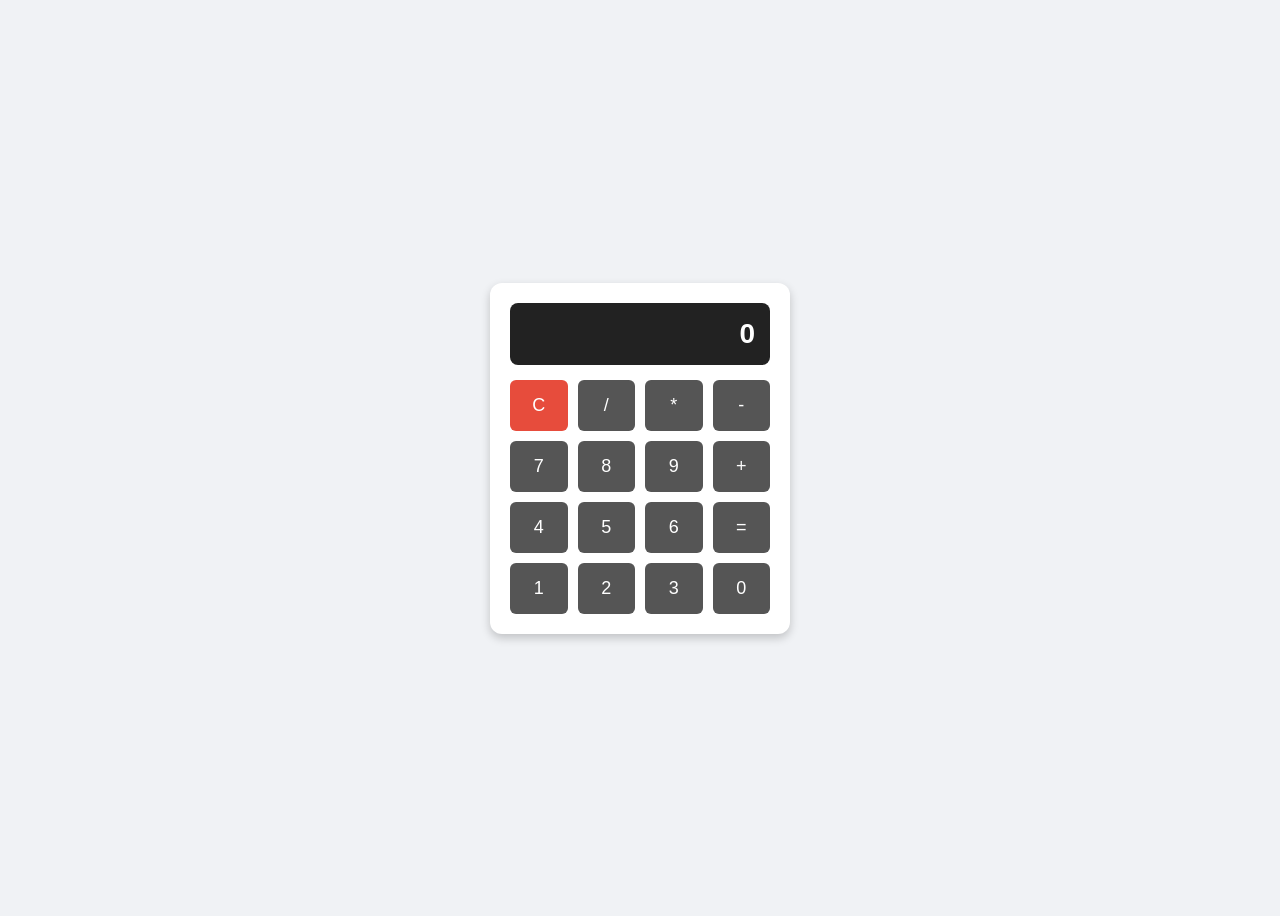
<file: Lab Task 3/index.html>
<!doctype html>
<html lang="en">
  <head>
    <title>Simple Calculator</title>
    <link rel="stylesheet" href="style.css" />
  </head>
  <body>
    <div class="calculator">
      <div id="display">
        <h1 id="displayText">0</h1>
      </div>

      <div id="buttons">
        <button id="clear">C</button>
        <button>/</button>
        <button>*</button>
        <button>-</button>

        <button>7</button>
        <button>8</button>
        <button>9</button>
        <button>+</button>

        <button>4</button>
        <button>5</button>
        <button>6</button>
        <button>=</button>

        <button>1</button>
        <button>2</button>
        <button>3</button>
        <button>0</button>
      </div>
    </div>

    <script>
      let display = document.getElementById("displayText");
      let buttons = document.querySelectorAll("#buttons button");

      let currentInput = "";

      buttons.forEach((button) => {
        button.addEventListener("click", () => {
          let value = button.innerText;

          if (value === "C") {
            currentInput = "";
            display.innerText = "0";
          } else if (value === "=") {
            try {
              currentInput = eval(currentInput).toString();
              display.innerText = currentInput;
            } catch {
              display.innerText = "Error";
              currentInput = "";
            }
          } else {
            currentInput += value;
            display.innerText = currentInput;
          }
        });
      });
    </script>
  </body>
</html>
</file>
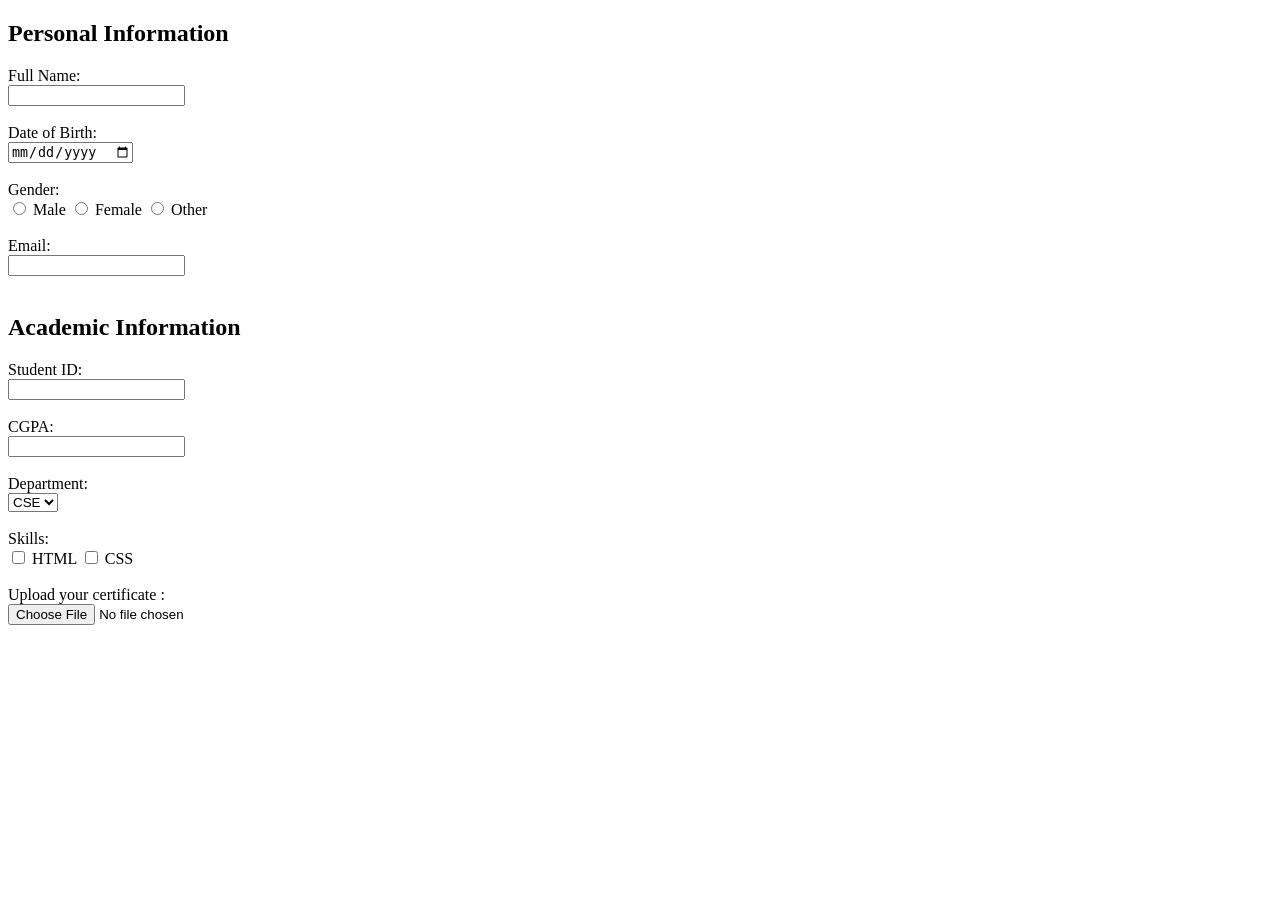
<file: Lab Task 1/task1.html>
<!doctype html>
<html lang="en">
  <head>
    <title>Student Information Form</title>
  </head>
  <body>
    <h2>Personal Information</h2>
    <form>
      <label>Full Name:</label><br />
      <input type="text" /><br /><br />
      <label>Date of Birth:</label><br />
      <input type="date" /><br /><br />
      <label>Gender:</label><br />
      <input type="radio" id="male" name="gender" />
      <label>Male</label>
      <input type="radio" id="female" name="gender" />
      <label>Female</label>
      <input type="radio" id="other" name="gender" />
      <label>Other</label><br /><br />
      <label>Email:</label><br />
      <input type="email" /><br /><br />
      <h2>Academic Information</h2>
      <label>Student ID:</label><br />
      <input type="text" maxlength="10" /><br /><br />
      <label>CGPA:</label><br />
      <input type="number" /><br /><br />
      <label>Department:</label><br />
      <select>
        <option>CSE</option>
        <option>EEE</option>
        <option>BBA</option></select
      ><br /><br />
      <label>Skills:</label><br />
      <input type="checkbox" />
      <label>HTML</label>
      <input type="checkbox" />
      <label>CSS</label><br /><br />
      <label>Upload your certificate :</label><br />
      <input type="file" /><br /><br />
    </form>
  </body>
</html>
</file>
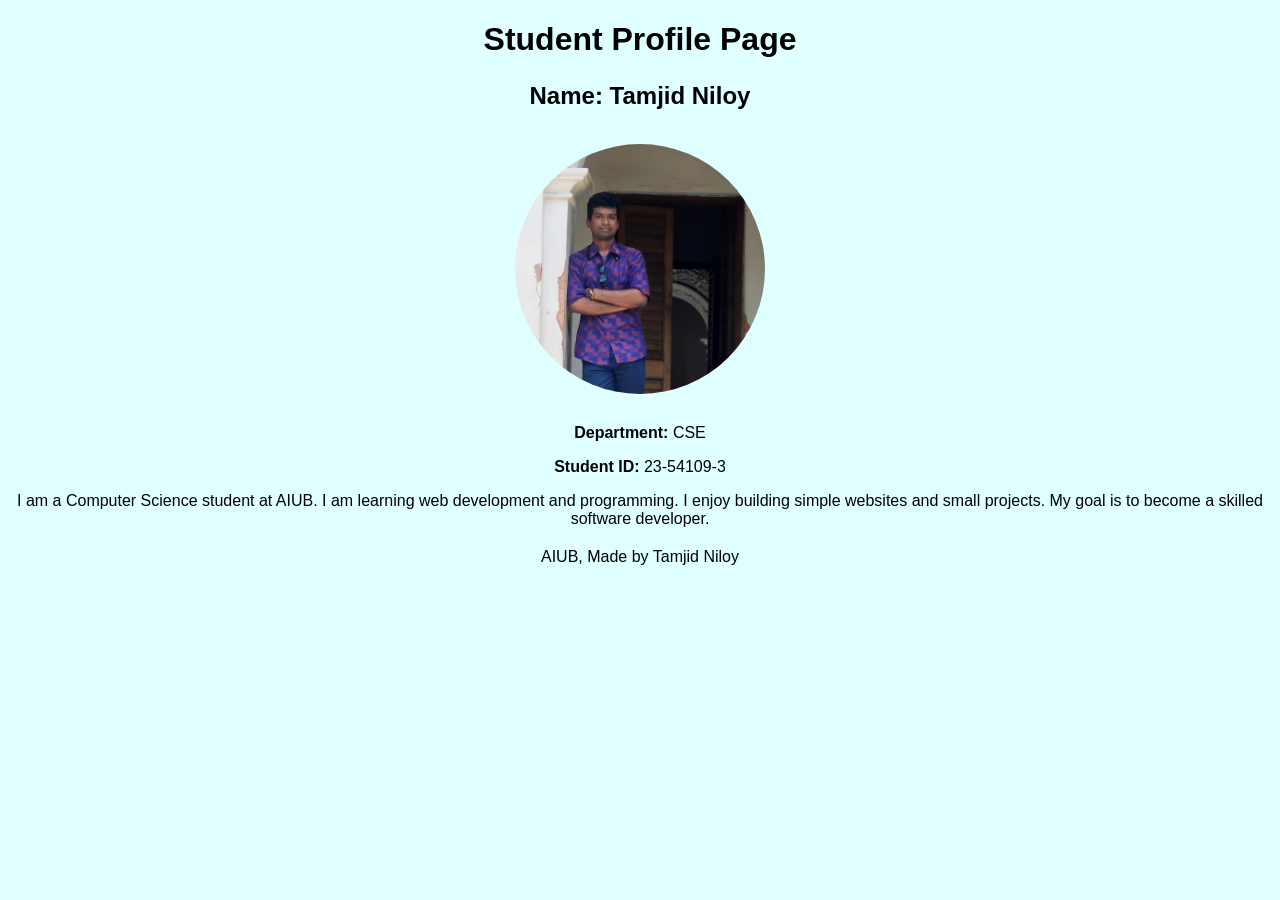
<file: Lab Task 2/Lab_task2.html>
<!doctype html>
<html>
  <header>
    <title>Student Profile</title>
    <link rel="stylesheet" href="labtask2.css" />
  </header>
  <body>
    <header>
      <h1>Student Profile Page</h1>
    </header>
    <div class="labtask2.css">
      <h2>
        <p><b>Name:</b> Tamjid Niloy</p>
      </h2>
      <img src="Made with insMind-profile.png" />
      <p><b>Department:</b> CSE</p>
      <p><b>Student ID:</b> 23-54109-3</p>
      <p class="bio">
        I am a Computer Science student at AIUB. I am learning web development
        and programming. I enjoy building simple websites and small projects. My
        goal is to become a skilled software developer.
      </p>
    </div>
    <footer>
      <p>AIUB, Made by Tamjid Niloy</p>
    </footer>
  </body>
</html>
</file>
<file: Lab Task 3/style.css>
body {
  font-family: Arial, sans-serif;
  background-color: #f0f2f5;
  display: flex;
  justify-content: center;
  align-items: center;
  height: 100vh;
}

.calculator {
  background-color: white;
  padding: 20px;
  border-radius: 12px;
  width: 260px;
  box-shadow: 0 4px 10px rgba(0, 0, 0, 0.2);
}

#display {
  background-color: #222;
  color: white;
  border-radius: 8px;
  padding: 15px;
  text-align: right;
  margin-bottom: 15px;
}

#displayText {
  margin: 0;
  font-size: 28px;
}

#buttons {
  display: grid;
  grid-template-columns: repeat(4, 1fr);
  gap: 10px;
}

button {
  padding: 15px;
  font-size: 18px;
  border: none;
  border-radius: 6px;
  background-color: #555;
  color: white;
  cursor: pointer;
  transition: 0.2s;
}

#clear {
  background-color: #e74c3c;
}
</file>
<file: Lab Task 2/labtask2.css>
body {
  font-family: Arial, sans-serif;
  text-align: center;
  background-color: lightcyan;
}
header {
  margin: 20px;
}

.profile {
  width: 400px;
  margin: auto;
  padding: 20px;
  border: 2px solid black;
}

img {
  width: 250px;
  height: 250px;
  border-radius: 50%;
  margin: 10px 0;
  object-fit: cover;
}
.bio {
  font-size: 1em;
}

footer {
  margin: 20px;
}
</file>
